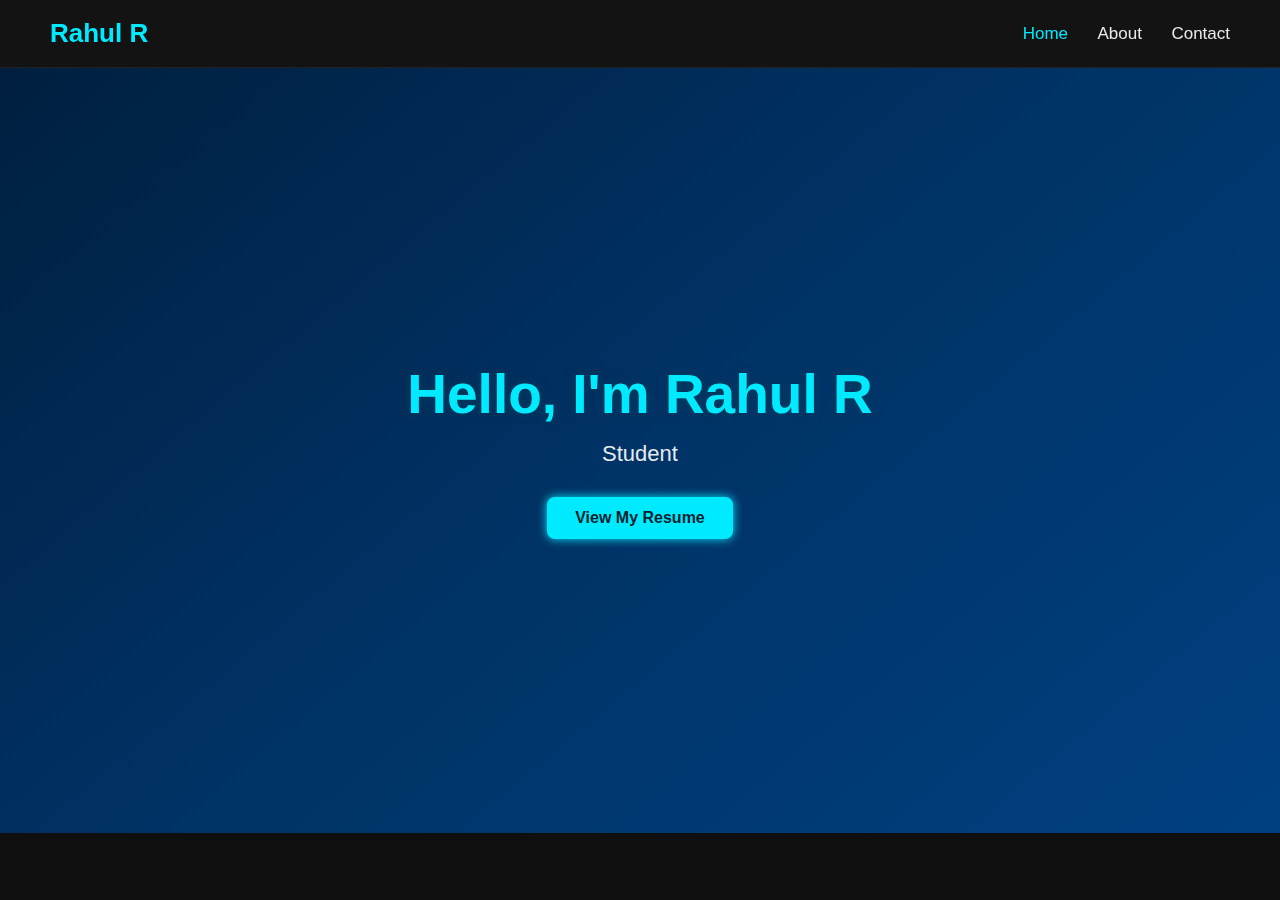
<file: index.html>
<!DOCTYPE html>
<html lang="en">
<head>
  <meta charset="UTF-8" />
  <meta name="viewport" content="width=device-width, initial-scale=1.0" />
  <title>Rahul R - Portfolio</title>
  <link rel="stylesheet" href="style.css" />
</head>
<body>
  <header class="navbar">
    <div class="logo">Rahul R</div>
    <nav>
      <a href="index.html">Home</a>
      <a href="about.html">About</a>
      <a href="contact.html">Contact</a>
    </nav>
  </header>

  <section class="hero">
    <h1>Hello, I'm <span>Rahul R</span></h1>
    <p>Student</p>
    <a href="resume.html" class="btn">View My Resume</a>
  </section>

  <script src="script.js"></script>
</body>
</html>
</file>
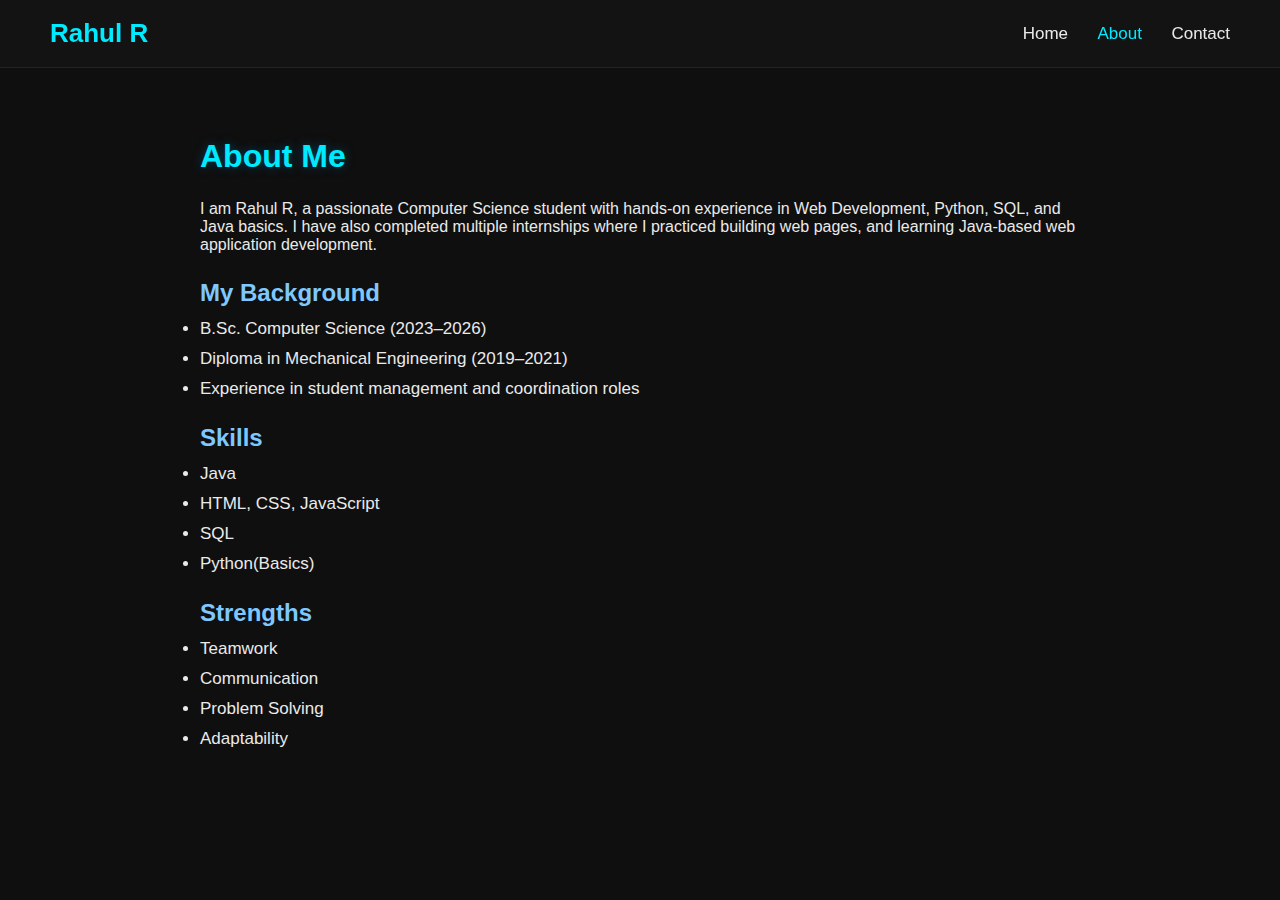
<file: about.html>
<!DOCTYPE html>
<html lang="en">
<head>
  <meta charset="UTF-8" />
  <meta name="viewport" content="width=device-width, initial-scale=1.0" />
  <title>About Me</title>
  <link rel="stylesheet" href="style.css" />
</head>
<body>
  <header class="navbar">
    <div class="logo">Rahul R</div>
    <nav>
      <a href="index.html">Home</a>
      <a href="about.html" class="active">About</a>
      <a href="contact.html">Contact</a>
    </nav>
  </header>

  <section class="about-section">
    <h1>About Me</h1>
    <p>
      I am Rahul R, a passionate Computer Science student with hands-on experience in
      Web Development, Python, SQL, and Java basics. I have also completed multiple
      internships where I practiced building web pages, and learning
      Java-based web application development.
    </p>

    <h2>My Background</h2>
    <ul>
      <li>B.Sc. Computer Science (2023–2026)</li>
      <li>Diploma in Mechanical Engineering (2019–2021)</li>
      <li>Experience in student management and coordination roles</li>
    </ul>

    <h2>Skills</h2>
    <ul>
      <li>Java</li>
      <li>HTML, CSS, JavaScript</li>
      <li>SQL</li>
      <li>Python(Basics)</li>
    </ul>

    <h2>Strengths</h2>
    <ul>
      <li>Teamwork</li>
      <li>Communication</li>
      <li>Problem Solving</li>
      <li>Adaptability</li>
    </ul>
  </section>

  <script src="script.js"></script>
</body>
</html>
</file>
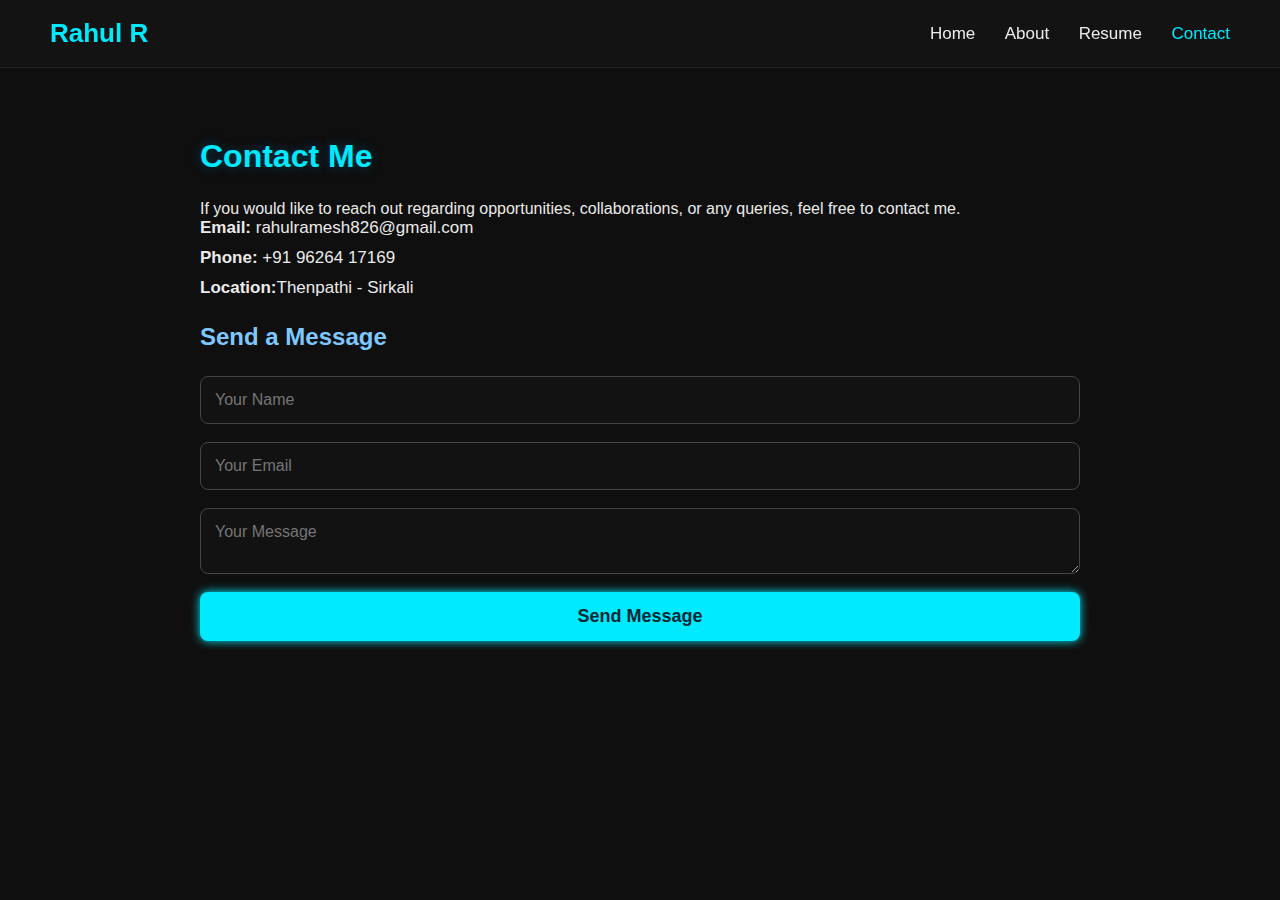
<file: contact.html>
<!DOCTYPE html>
<html lang="en">
<head>
  <meta charset="UTF-8" />
  <meta name="viewport" content="width=device-width, initial-scale=1.0" />
  <title>Contact</title>
  <link rel="stylesheet" href="style.css" />
</head>
<body>
  <header class="navbar">
    <div class="logo">Rahul R</div>
    <nav>
      <a href="index.html">Home</a>
      <a href="about.html">About</a>
      <a href="resume.html">Resume</a>
      <a href="contact.html" class="active">Contact</a>
    </nav>
  </header>

  <section class="contact-section">
    <h1>Contact Me</h1>
    <p>If you would like to reach out regarding opportunities, collaborations, or any queries, feel free to contact me.</p>

    <div class="contact-info">
      <p><strong>Email:</strong> rahulramesh826@gmail.com</p>
      <p><strong>Phone:</strong> +91 96264 17169</p>
      <p><strong>Location:</strong>Thenpathi - Sirkali</p>
    </div>

    <h2>Send a Message</h2>
      <form action="https://formsubmit.co/rahulramesh826@gmail.com" method="POST" class="contact-form">
      <input type="hidden" name="_captcha" value="false">
      <input type="hidden" name="_template" value="table">
      <input type="text" placeholder="Your Name" required />
      <input type="email" placeholder="Your Email" required />
      <textarea placeholder="Your Message" required></textarea>
      <button type="submit" class="btn">Send Message</button>
    </form>
  </section>

  <script src="script.js"></script>
</body>
</html>
</file>
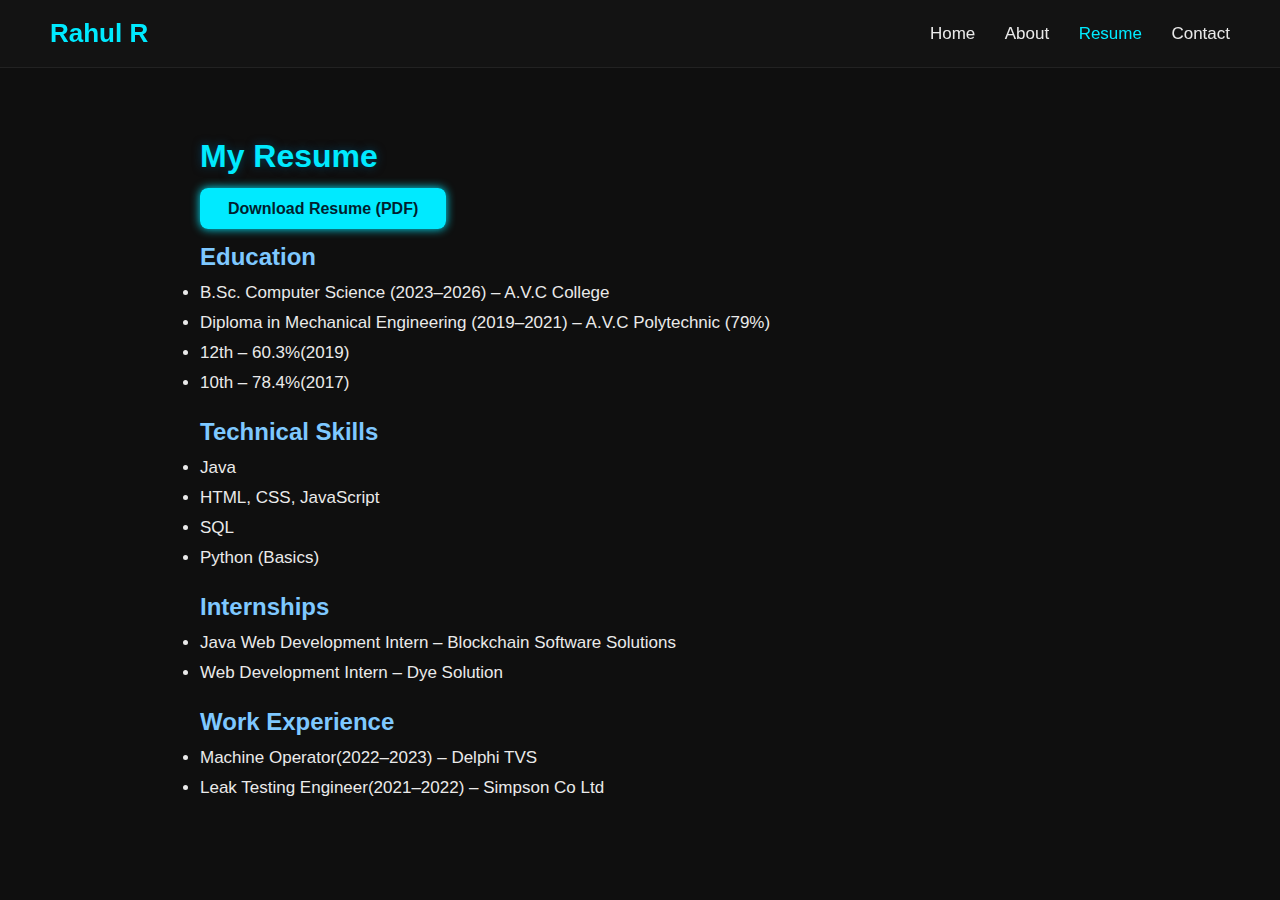
<file: resume.html>
<!DOCTYPE html>
<html lang="en">
<head>
  <meta charset="UTF-8" />
  <meta name="viewport" content="width=device-width, initial-scale=1.0" />
  <title>Resume</title>
  <link rel="stylesheet" href="style.css" />
</head>
<body>
  <header class="navbar">
    <div class="logo">Rahul R</div>
    <nav>
      <a href="index.html">Home</a>
      <a href="about.html">About</a>
      <a href="resume.html" class="active">Resume</a>
      <a href="contact.html">Contact</a>
    </nav>
  </header>

  <section class="resume-section">
    <h1>My Resume</h1>
    <a href="RahulR_Resume.pdf" class="btn" download>Download Resume (PDF)</a>
    <h2>Education</h2>
    <ul>
      <li>B.Sc. Computer Science (2023–2026) – A.V.C College</li>
      <li>Diploma in Mechanical Engineering (2019–2021) – A.V.C Polytechnic (79%)</li>
      <li>12th – 60.3%(2019)</li>
      <li>10th – 78.4%(2017)</li>
    </ul>

    <h2>Technical Skills</h2>
    <ul>
      <li>Java</li>
      <li>HTML, CSS, JavaScript</li>
      <li>SQL</li>
      <li>Python (Basics)</li>
    </ul>

    <h2>Internships</h2>
    <ul>
      <li>Java Web Development Intern – Blockchain Software Solutions</li>
      <li>Web Development Intern – Dye Solution</li>
    </ul>

    <h2>Work Experience</h2>
    <ul>
      <li>Machine Operator(2022–2023) – Delphi TVS</li>
      <li>Leak Testing Engineer(2021–2022) – Simpson Co Ltd</li>
    </ul>
  </section>

  <script src="script.js"></script>
</body>
</html>
</file>
<file: style.css>
/* Modern & Stylish CSS for Portfolio */
* {
  margin: 0;
  padding: 0;
  box-sizing: border-box;
  font-family: "Poppins", sans-serif;
}

body {
  background: #0f0f0f;
  color: #eaeaea;
}

/* Navbar */
.navbar {
  display: flex;
  justify-content: space-between;
  align-items: center;
  padding: 18px 50px;
  background: rgba(20, 20, 20, 0.9);
  backdrop-filter: blur(10px);
  border-bottom: 1px solid #222;
  position: sticky;
  top: 0;
  z-index: 999;
}

.navbar .logo {
  font-size: 26px;
  font-weight: 600;
  color: #00eaff;
}

.navbar nav a {
  color: #eaeaea;
  margin-left: 25px;
  text-decoration: none;
  font-size: 17px;
  transition: 0.3s;
}

.navbar nav a.active,
.navbar nav a:hover {
  color: #00eaff;
}

/* Hero Section */
.hero {
  height: 85vh;
  display: flex;
  flex-direction: column;
  justify-content: center;
  align-items: center;
  background: linear-gradient(140deg, #001f3f, #003366, #004080);
  color: white;
  text-align: center;
  animation: fadeIn 1.2s ease-in-out;
}

.hero h1 {
  font-size: 55px;
  margin-bottom: 15px;
  font-weight: 700;
}

.hero h1 span {
  color: #00eaff;
}

.hero p {
  font-size: 22px;
  margin-bottom: 30px;
  opacity: 0.9;
}

.btn {
  padding: 12px 28px;
  background: #00eaff;
  color: #001f2f;
  border-radius: 8px;
  text-decoration: none;
  font-weight: bold;
  transition: 0.3s;
  box-shadow: 0 0 10px #00eaff;
}

.btn:hover {
  background: #00a3c7;
  box-shadow: 0 0 16px #00eaff;
}

/* Sections */
section {
  padding: 70px 50px;
}

.about-section,
.resume-section,
.contact-section {
  max-width: 980px;
  margin: auto;
}

h1 {
  margin-bottom: 25px;
  color: #00eaff;
  text-shadow: 0 0 10px #003f5c;
}

h2 {
  margin-top: 25px;
  margin-bottom: 12px;
  color: #7ec8ff;
}

ul li {
  margin-bottom: 10px;
  font-size: 17px;
}

/* Contact */
.contact-info p {
  margin-bottom: 10px;
  font-size: 17px;
}

.contact-form {
  display: flex;
  flex-direction: column;
  gap: 18px;
  margin-top: 25px;
}

.contact-form input,
.contact-form textarea {
  padding: 14px;
  border-radius: 8px;
  border: 1px solid #444;
  background: #121212;
  color: #eaeaea;
  font-size: 16px;
}

.contact-form button {
  padding: 14px;
  background: #00eaff;
  color: #002733;
  border: none;
  cursor: pointer;
  font-size: 18px;
  border-radius: 8px;
  transition: 0.3s;
  font-weight: bold;
  box-shadow: 0 0 10px #00eaff;
}

.contact-form button:hover {
  background: #00b5d6;
  box-shadow: 0 0 18px #00eaff;
}

/* Animations */
@keyframes fadeIn {
  from { opacity: 0; transform: translateY(20px); }
  to { opacity: 1; transform: translateY(0); }
}
</file>
